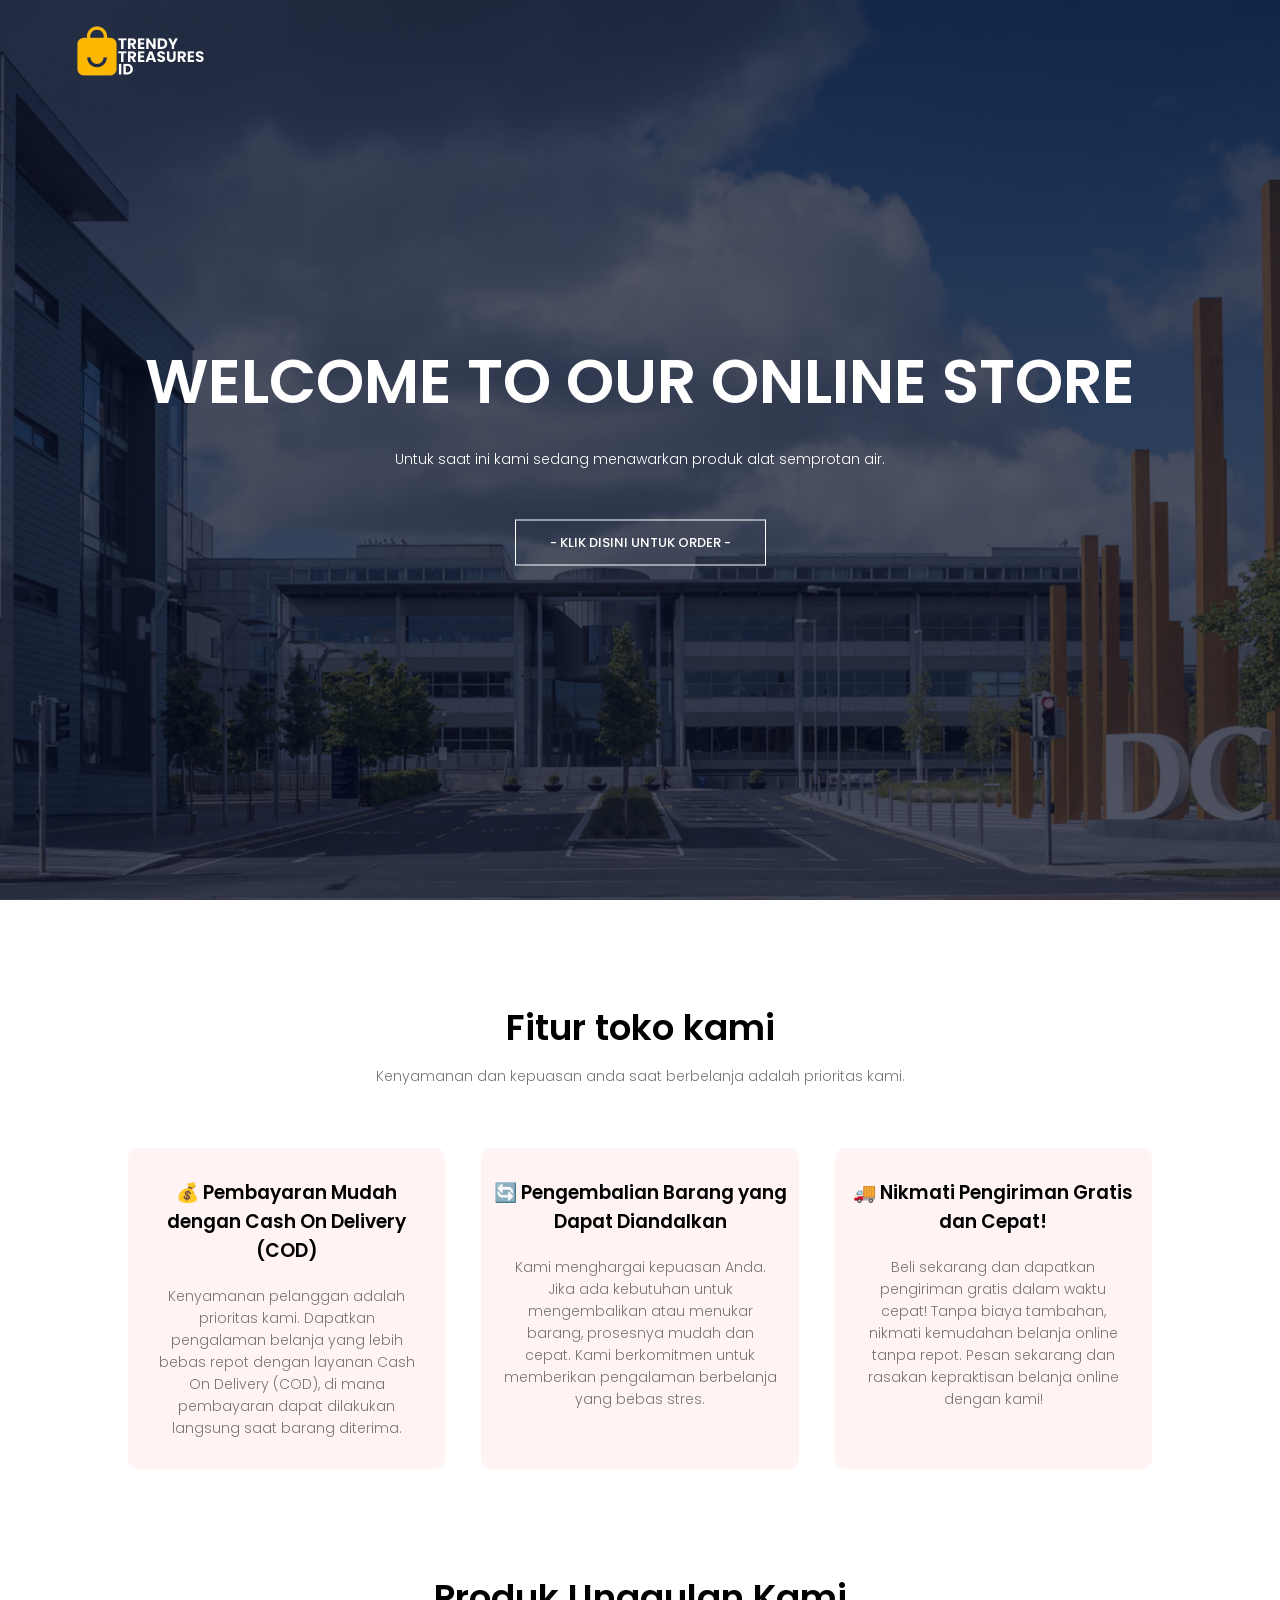
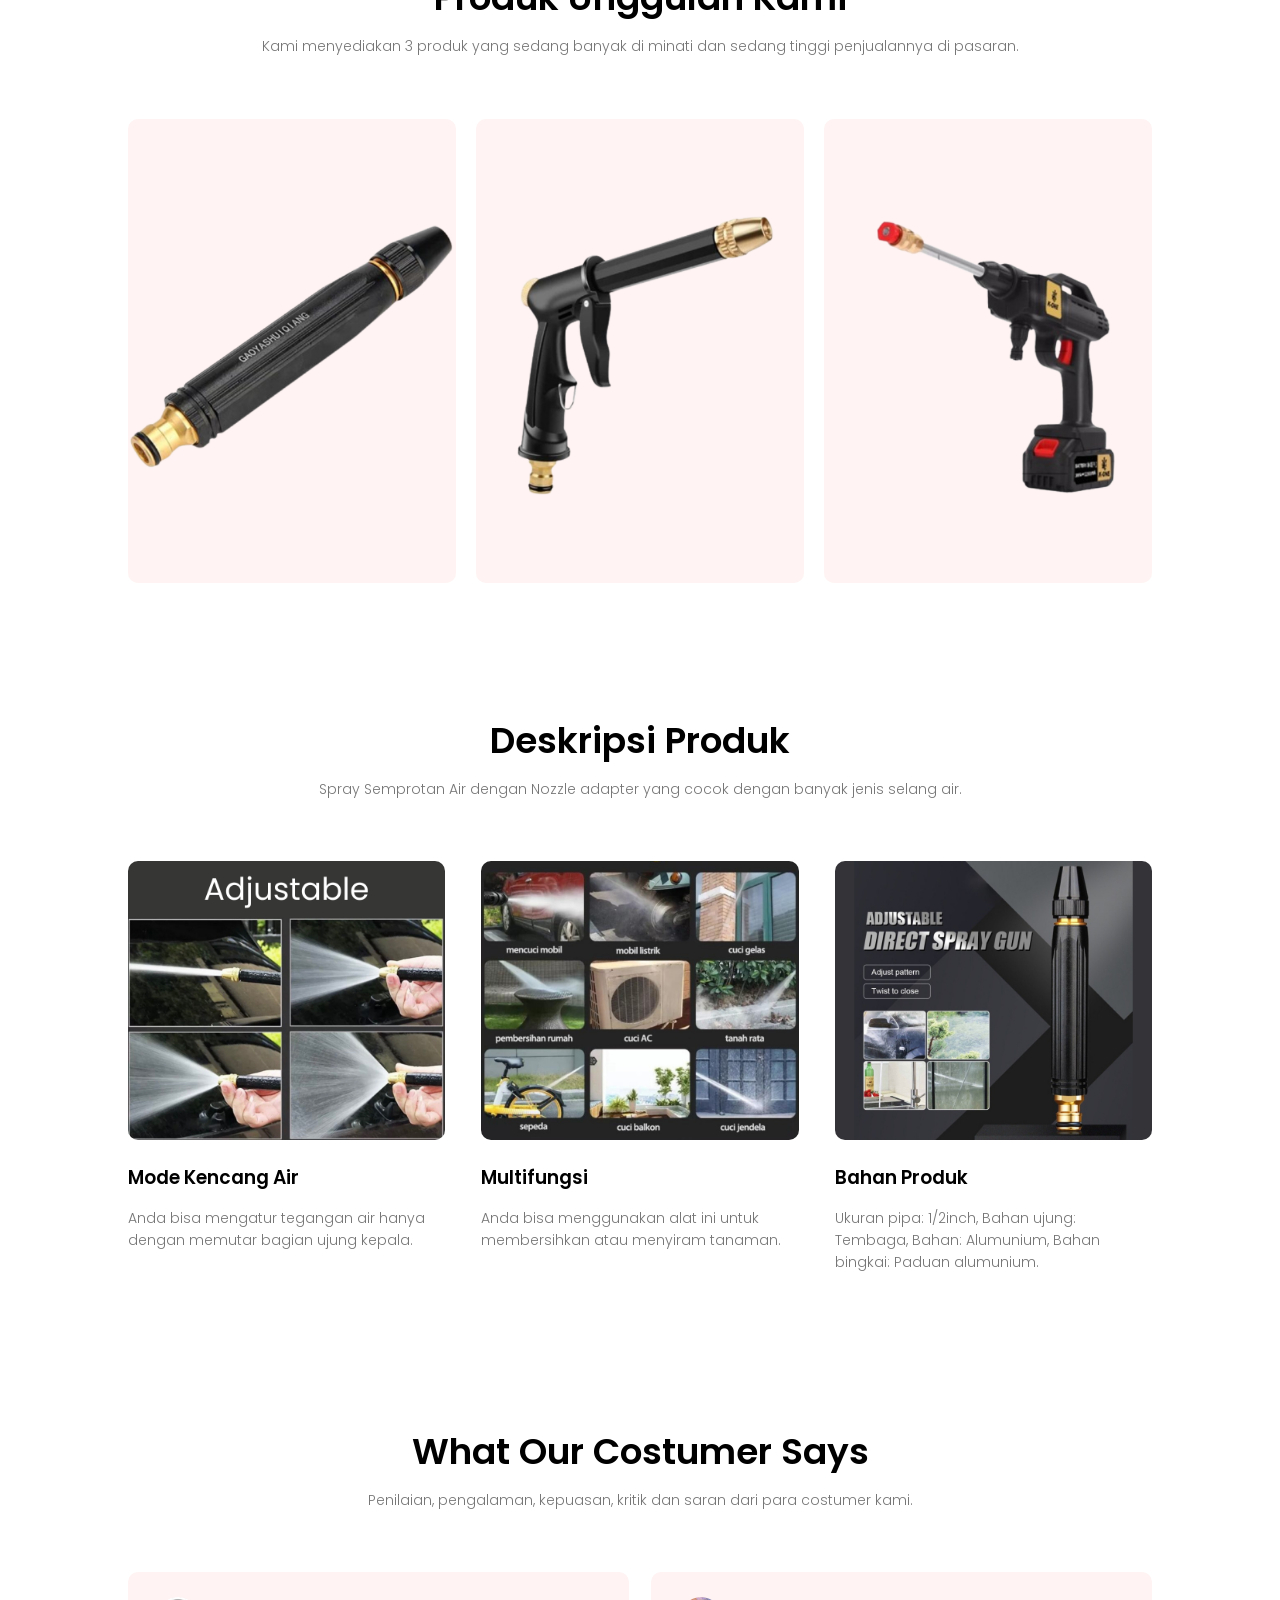
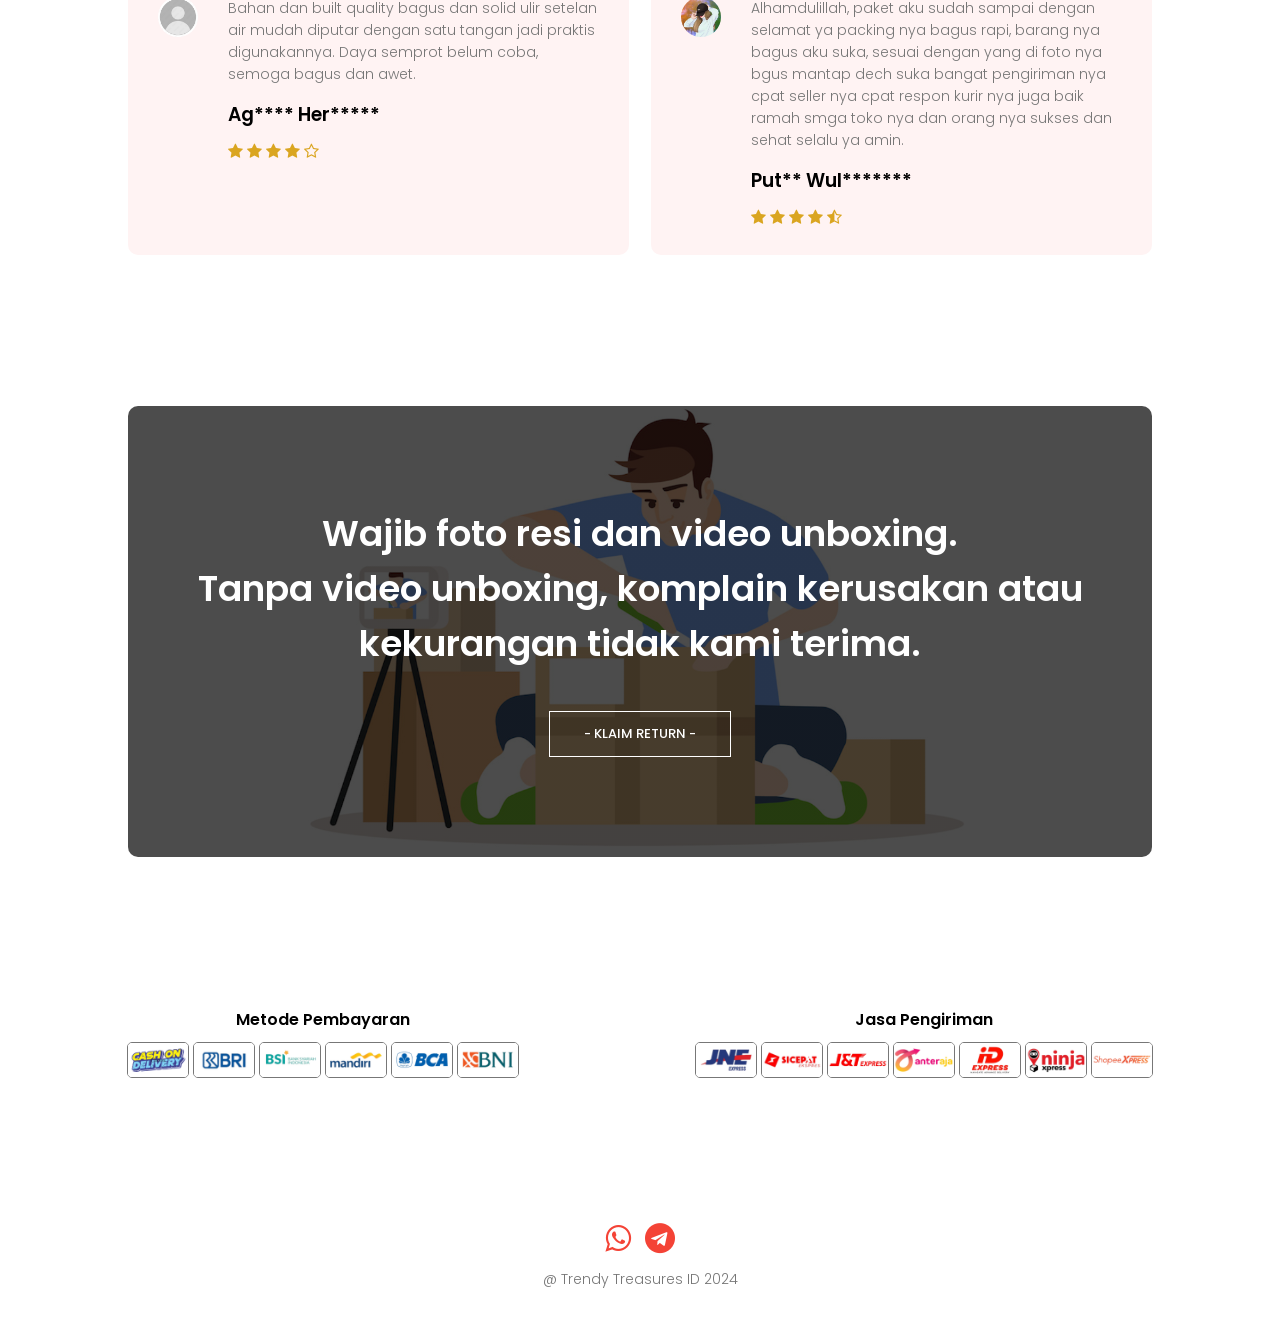
<file: index.html>
<!DOCTYPE html>
<html lang="en">
<head>
    <meta charset="UTF-8">
    <meta name="viewport" content="width=device-width, initial-scale=1.0">
    <title>TrendyTreasuresID</title>
    <link rel="stylesheet" href="style.css">
    <link rel="preconnect" href="https://fonts.googleapis.com">
    <link rel="preconnect" href="https://fonts.gstatic.com" crossorigin>
    <link href="https://fonts.googleapis.com/css2?family=Poppins:wght@500&display=swap" rel="stylesheet">
    <link rel="stylesheet" href="https://stackpath.bootstrapcdn.com/font-awesome/4.7.0/css/font-awesome.min.css">
</head>
<body>
<!--------------------------------------------------HEADER-------------------------------------------------->
    <section class="header">
        <nav>
            <a href="index.html" aria-label="logo"><img src="logonobg.png" alt="logo"></a>
        </nav>
        <div class="text-box">
            <h1>WELCOME TO OUR ONLINE STORE</h1>
            <p>Untuk saat ini kami sedang menawarkan produk alat semprotan air.</p>
            <a href="checkout.html" class="hero-btn">- KLIK DISINI UNTUK ORDER -</a>
        </div>
    </section> 
<!--------------------------------------------------COURSE-------------------------------------------------->
    <section class="course">
        <h1>Fitur toko kami</h1>
        <p>Kenyamanan dan kepuasan anda saat berbelanja adalah prioritas kami.</p>
        <div class="row">
            <div class="course-col">
                <h3>💰 Pembayaran Mudah dengan Cash On Delivery (COD)</h3>
                <p>Kenyamanan pelanggan adalah prioritas kami. Dapatkan pengalaman belanja yang lebih bebas repot dengan layanan Cash On Delivery (COD), di mana pembayaran dapat dilakukan langsung saat barang diterima.</p>
            </div>
            <div class="course-col">
                <h3>🔄 Pengembalian Barang yang Dapat Diandalkan</h3>
                <p>Kami menghargai kepuasan Anda. Jika ada kebutuhan untuk mengembalikan atau menukar barang, prosesnya mudah dan cepat. Kami berkomitmen untuk memberikan pengalaman berbelanja yang bebas stres.</p>
            </div>
            <div class="course-col">
                <h3>🚚 Nikmati Pengiriman Gratis dan Cepat!</h3>
                <p>Beli sekarang dan dapatkan pengiriman gratis dalam waktu cepat! Tanpa biaya tambahan, nikmati kemudahan belanja online tanpa repot. Pesan sekarang dan rasakan kepraktisan belanja online dengan kami!</p>
            </div>
        </div>
    </section>
<!--------------------------------------------------CAMPUS-------------------------------------------------->
    <section class="campus">
        <h1>Produk Unggulan Kami</h1>
        <p>Kami menyediakan 3 produk yang sedang banyak di minati dan sedang tinggi penjualannya di pasaran.</p>
        <div class="row">
            <div class="campus-col">
                <img src="produk1.png" alt="Hoze Nozzle Spray">
                <div class="layer">
                    <h3>Hoze Nozzle Spray</h3>
                </div>
            </div>
            <div class="campus-col">
                <img src="produk2.png" alt="Hoze Nozzle Spray Pistol">
                <div class="layer">
                    <h3>Hoze Nozzle Spray Pistol</h3>
                </div>
            </div>
            <div class="campus-col">
                <img src="produk3.png" alt="K-ONE 588V Pompa Mesin Baterai">
                <div class="layer">
                    <h3>K-ONE 588V Pompa Mesin Baterai</h3>
                </div>
            </div>
        </div>
    </section>
<!-------------------------------------------------FACILITIES------------------------------------------------->
    <section class="facilities">
        <h1>Deskripsi Produk</h1>
        <p>Spray Semprotan Air dengan Nozzle adapter yang cocok dengan banyak jenis selang air.</p>
        <div class="row">
            <div class="facilities-col">
                <img src="mode1.png" alt="">
                <h3>Mode Kencang Air</h3>
                <p>Anda bisa mengatur tegangan air hanya dengan memutar bagian ujung kepala.</p>
            </div>
            <div class="facilities-col">
                <img src="mode2.png" alt="">
                <h3>Multifungsi</h3>
                <p>Anda bisa menggunakan alat ini untuk membersihkan atau menyiram tanaman.</p>
            </div>
            <div class="facilities-col">
                <img src="mode3.png" alt="">
                <h3>Bahan Produk</h3>
                <p>Ukuran pipa: 1/2inch, Bahan ujung: Tembaga, Bahan: Alumunium, Bahan bingkai: Paduan alumunium.</p>
            </div>
        </div>
    </section>
<!-------------------------------------------------TESTIMONI------------------------------------------------->
    <section class="testimonials">
        <h1>What Our Costumer Says</h1>
        <p>Penilaian, pengalaman, kepuasan, kritik dan saran dari para costumer kami.</p>
        <div class="row">
            <div class="testimonials-col">
                <img src="userWA01.png" alt="user1">
                <div>
                    <p>Bahan dan built quality bagus dan solid ulir setelan air mudah diputar dengan satu tangan jadi praktis digunakannya. Daya semprot belum coba, semoga bagus dan awet.</p>
                    <h3>Ag**** Her*****</h3>
                    <i class="fa fa-star"></i>
                    <i class="fa fa-star"></i>
                    <i class="fa fa-star"></i>
                    <i class="fa fa-star"></i>
                    <i class="fa fa-star-o"></i>
                </div>
            </div>
            <div class="testimonials-col">
                <img src="userWA02.png" alt="user2">
                <div>
                    <p>Alhamdulillah, paket aku sudah sampai dengan selamat ya packing nya bagus rapi, barang nya bagus aku suka, sesuai dengan yang di foto nya bgus mantap dech suka bangat pengiriman nya cpat seller nya cpat respon kurir nya juga baik ramah smga toko nya dan orang nya sukses dan sehat selalu ya amin.</p>
                    <h3>Put** Wul*******</h3>
                    <i class="fa fa-star"></i>
                    <i class="fa fa-star"></i>
                    <i class="fa fa-star"></i>
                    <i class="fa fa-star"></i>
                    <i class="fa fa-star-half-o"></i>
                </div>
            </div>
        </div>
    </section>
<!------------------------------------------------KLAIM RETURN------------------------------------------------>
    <section class="cta">
        <h1>Wajib foto resi dan video unboxing.<br>Tanpa video unboxing, komplain kerusakan atau kekurangan tidak kami terima.</h1>
        <a href="https://t.me/TrendyTreasuresID" class="hero-btn">- KLAIM RETURN -</a>
    </section>
<!--------------------------------------------------FOOTER1-------------------------------------------------->
    <section class="footer">
        <div class="row1">
            <div class="payment">
                <h4>Metode Pembayaran</h4>
                <img src="cod.png" alt="COD">
                <img src="BRI.png" alt="BRI">
                <img src="BSI.png" alt="BSI">
                <img src="MANDIRI.png" alt="MANDIRI">
                <img src="BCA.png" alt="BCA">
                <img src="BNI.png" alt="BNI">
            </div>
            <div class="payment">
                <h4>Jasa Pengiriman</h4>
                <img src="jne.png" alt="JNE">
                <img src="sicepat.png" alt="SiCepat">
                <img src="jnt.png" alt="JNT">
                <img src="anteraja.png" alt="AnterAja">
                <img src="id.png" alt="ID">
                <img src="ninja.png" alt="Ninja">
                <img src="shopee.png" alt="Shopee">
            </div>
        </div>
    </section>
<!--------------------------------------------------FOOTER2-------------------------------------------------->
    <section class="footer">
        <div class="icons">
            <a href="https://wa.me/6282126681642" aria-label="contact"><i class="fa fa-whatsapp"></i></a>
            <a href="https://t.me/TrendyTreasuresID" aria-label="contact"><i class="fa fa-telegram"></i></a>
        </div>
        <p>@ Trendy Treasures ID 2024</p>
    </section>

</body>
</html>
</file>
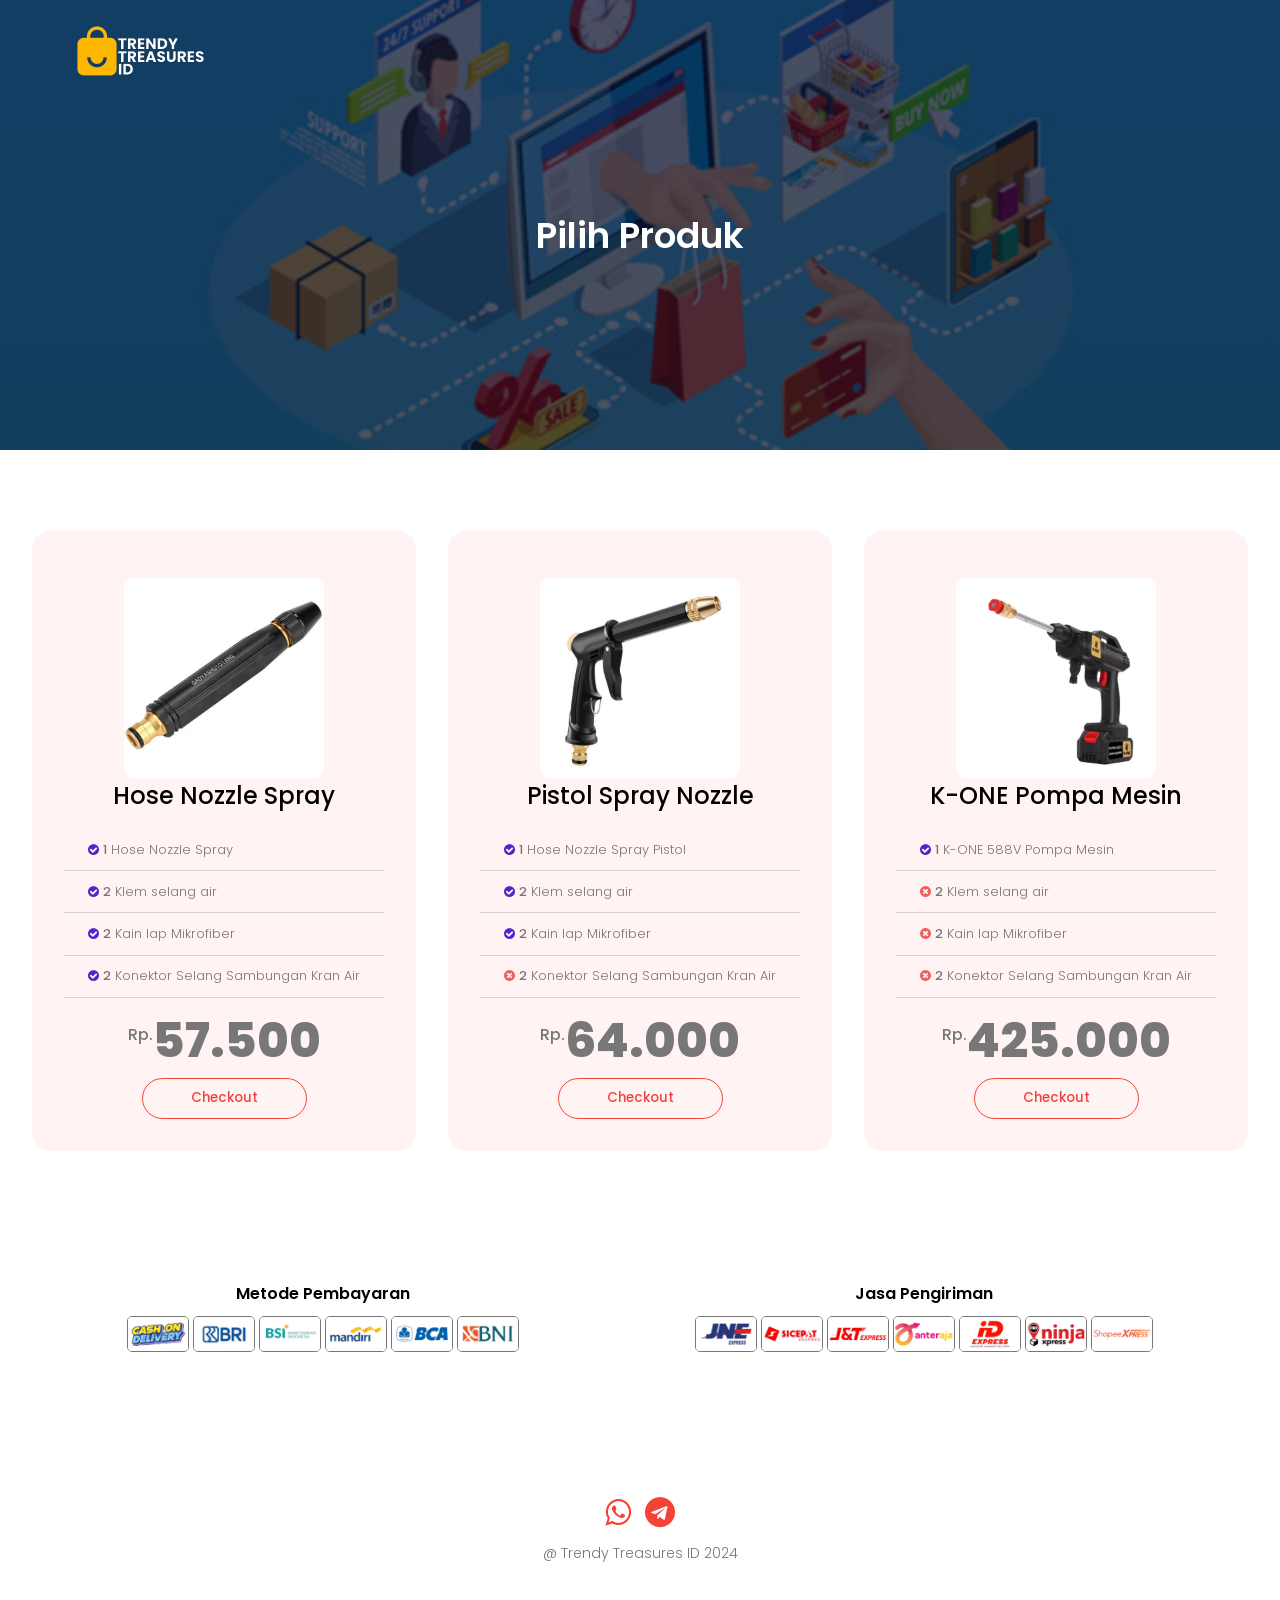
<file: checkout.html>
<!DOCTYPE html>
<html lang="en">
<head>
    <meta charset="UTF-8">
    <meta name="viewport" content="width=device-width, initial-scale=1.0">
    <title>TrendyTreasuresID</title>
    <link rel="stylesheet" href="style.css">
    <link rel="preconnect" href="https://fonts.googleapis.com">
    <link rel="preconnect" href="https://fonts.gstatic.com" crossorigin>
    <link href="https://fonts.googleapis.com/css2?family=Poppins:wght@500&display=swap" rel="stylesheet">
    <link rel="stylesheet" href="https://stackpath.bootstrapcdn.com/font-awesome/4.7.0/css/font-awesome.min.css">
</head>
<body>
<!-------------------------------------------------SUB HEADER------------------------------------------------->
    <section class="sub-header">
        <nav>
            <a href="index.html" aria-label="logo"><img src="logonobg.png" alt="logo"></a>
        </nav>
        <h1>Pilih Produk</h1>
    </section>
<!------------------------------------------------PILIH PRODUK------------------------------------------------>
    <section class="pricing">
        <div class="card-wrapper">
            <div class="card-header">
                <img src="price1.png" alt="">
                <h2>Hose Nozzle Spray</h2>
            </div>
            <div class="card-detail">
                <p><span class="fa fa-check-circle check"></span> <b>1</b> Hose Nozzle Spray</p>
                <p><span class="fa fa-check-circle check"></span> <b>2</b> Klem selang air</p>
                <p><span class="fa fa-check-circle check"></span> <b>2</b> Kain lap Mikrofiber</p>
                <p><span class="fa fa-check-circle check"></span> <b>2</b> Konektor Selang Sambungan Kran Air</p>
            </div>
            <div class="card-price">
                <p><sup>Rp.</sup>57.500</p>
            </div>
            <a href="paymenta.html"><button class="card-button">Checkout</button></a>
        </div>
        <div class="card-wrapper">
            <div class="card-header">
                <img src="price2.png" alt="">
                <h2>Pistol Spray Nozzle</h2>
            </div>
            <div class="card-detail">
                <p><span class="fa fa-check-circle check"></span> <b>1</b> Hose Nozzle Spray Pistol</p>
                <p><span class="fa fa-check-circle check"></span> <b>2</b> Klem selang air</p>
                <p><span class="fa fa-check-circle check"></span> <b>2</b> Kain lap Mikrofiber</p>
                <p><span class="fa fa-times-circle nocheck"></span> <b>2</b> Konektor Selang Sambungan Kran Air</p>
            </div>
            <div class="card-price">
                <p><sup>Rp.</sup>64.000</p>
            </div>
            <a href="paymentb.html"><button class="card-button">Checkout</button></a>
        </div>
        <div class="card-wrapper">
            <div class="card-header">
                <img src="price3.png" alt="">
                <h2>K-ONE Pompa Mesin</h2>
            </div>
            <div class="card-detail">
                <p><span class="fa fa-check-circle check"></span> <b>1</b> K-ONE 588V Pompa Mesin</p>
                <p><span class="fa fa-times-circle nocheck"></span> <b>2</b> Klem selang air</p>
                <p><span class="fa fa-times-circle nocheck"></span> <b>2</b> Kain lap Mikrofiber</p>
                <p><span class="fa fa-times-circle nocheck"></span> <b>2</b> Konektor Selang Sambungan Kran Air</p>
            </div>
            <div class="card-price">
                <p><sup>Rp.</sup>425.000</p>
            </div>
            <a href="paymentc.html"><button class="card-button">Checkout</button></a>
        </div>
    </section>
<!--------------------------------------------------FOOTER1-------------------------------------------------->
    <section class="footer">
        <div class="row1">
            <div class="payment">
                <h4>Metode Pembayaran</h4>
                <img src="cod.png" alt="COD">
                <img src="BRI.png" alt="BRI">
                <img src="BSI.png" alt="BSI">
                <img src="MANDIRI.png" alt="MANDIRI">
                <img src="BCA.png" alt="BCA">
                <img src="BNI.png" alt="BNI">
            </div>
            <div class="payment">
                <h4>Jasa Pengiriman</h4>
                <img src="jne.png" alt="JNE">
                <img src="sicepat.png" alt="SiCepat">
                <img src="jnt.png" alt="JNT">
                <img src="anteraja.png" alt="AnterAja">
                <img src="id.png" alt="ID">
                <img src="ninja.png" alt="Ninja">
                <img src="shopee.png" alt="Shopee">
            </div>
        </div>
    </section>
<!--------------------------------------------------FOOTER2-------------------------------------------------->
    <section class="footer">
        <div class="icons">
            <a href="https://wa.me/6282126681642" aria-label="contact"><i class="fa fa-whatsapp"></i></a>
            <a href="https://t.me/TrendyTreasuresID" aria-label="contact"><i class="fa fa-telegram"></i></a>
        </div>
        <p>@ Trendy Treasures ID 2024</p>
    </section>

</body>
</html>
</file>
<file: style.css>
*{
    margin: 0;
    padding: 0;
    font-family: "Poppins", sans-serif;
    font-weight: 500;
    font-style: normal;      
}

/* --------------------------------------------------HEADER------------------------------------------------- */

.header{
    min-height: 100vh;
    width: 100%;
    background-image: linear-gradient(rgba(4,9,30,0.7),rgba(4,9,30,0.7)),url(banner.png);
    background-position: center;
    background-size: cover;
    position: relative;
}
nav{
    display: flex;
    padding: 2% 6%;
    justify-content: space-between;
    align-items: center;
}
nav img{
    width: 150px;
}
.text-box{
    width: 90%;
    color: white;
    position: absolute;
    top: 50%;
    left: 50%;
    transform: translate(-50%,-50%);
    text-align: center;
}
.text-box h1{
    font-size: 62px;
}
.text-box p{
    margin: 10px 0 40px;
    font-size: 14px;
    color: white;
}
.hero-btn{
    display: inline-block;
    text-decoration: none;
    color: white;
    border: 1px solid white;
    padding: 12px 34px;
    font-size: 13px;
    background: transparent;
    position: relative;
    cursor: pointer;
}
.hero-btn:hover{
    border: 1px solid #f44336;
    background: #f44336;
    transition: 0.5s;
}
@media(max-width: 640px){
    .text-box h1{
        font-size: 20px;
    }
}

/* --------------------------------------------------COURSE------------------------------------------------- */

.course{
    width: 80%;
    margin: auto;
    text-align: center;
    padding-top: 100px;
}
h1{
    font-size: 36px;
    font-weight: 600;
}
p{
    color: #777;
    font-size: 14px;
    font-weight: 300;
    line-height: 22px;
    padding: 10px;
}
.row{
    margin-top: 5%;
    display: flex;
    justify-content: space-between;
}
.course-col{
    flex-basis: 31%;
    background: #fff3f3;
    border-radius: 10px;
    margin-bottom: 5%;
    padding: 20px 12px;
    box-sizing: border-box;
    transition: 0.5s;
}
h3{
    text-align: center;
    font-weight: 600;
    margin: 10px 0;
}
.course-col:hover{
    box-shadow: 0 0 20px 0px rgba(0,0,0,0.2);
}
@media(max-width: 640px){
    .row{
        flex-direction: column;
    }
}

/* --------------------------------------------------CAMPUS------------------------------------------------- */

.campus{
    width: 80%;
    margin: auto;
    text-align: center;
    padding-top: 50px;
}
.campus-col{
    flex-basis: 32%;
    border-radius: 10px;
    margin-bottom: 30px;
    position: relative;
    overflow: hidden;
}
.campus-col img{
    width: 100%;
    display: block;
}
.layer{
    background: transparent;
    height: 100%;
    width: 100%;
    position: absolute;
    top: 0;
    left: 0;
    transition: 0.5s;
}
.layer:hover{
    background: rgba(226,0,0,0.7);
}
.layer h3{
    width: 100%;
    font-weight: 500;
    color: white;
    font-size: 26px;
    bottom: 0;
    left: 50%;
    transform: translateX(-50%);
    position: absolute;
    opacity: 0;
    transition: 0.5s;
}
.layer:hover h3{
    bottom: 49%;
    opacity: 1;
}

/* ------------------------------------------------FACILITIES----------------------------------------------- */

.facilities{
    width: 80%;
    margin: auto;
    text-align: center;
    padding-top: 100px;
}
.facilities-col{
    flex-basis: 31%;
    border-radius: 10px;
    margin-bottom: 5%;
    text-align: left;
}
.facilities-col img{
    width: 100%;
    border-radius: 10px;
}
.facilities-col p{
    padding: 0;
}
.facilities-col h3{
    margin-top: 16px;
    margin-bottom: 15px;
    text-align: left;
}

/* ------------------------------------------------TESTIMONI----------------------------------------------- */

.testimonials{
    width: 80%;
    margin: auto;
    padding-top: 100px;
    text-align: center;
}
.testimonials-col{
    flex-basis: 44%;
    border-radius: 10px;
    margin-bottom: 5%;
    text-align: left;
    background: #fff3f3;
    padding: 25px;
    cursor: pointer;
    display: flex;
}
.testimonials-col img{
    height: 40px;
    margin-left: 5px;
    margin-right: 30px;
    border-radius: 50%;
}
.testimonials-col p{
    padding: 0;
}
.testimonials-col h3{
    margin-top: 15px;
    text-align: left;
}
.testimonials-col .fa{
    color: goldenrod;
}
@media(max-width: 640px){
    .testimonials-col img{
        margin-left: 0px;
        margin-right: 15px;
    }
}

/* -----------------------------------------------KLAIM RETURN---------------------------------------------- */

.cta{
    margin: 100px auto;
    width: 80%;
    background-image: linear-gradient(rgba(0,0,0,0.7),rgba(0,0,0,0.7)),url(banner2.png);
    background-position: center;
    background-size: cover;
    border-radius: 10px;
    text-align: center;
    padding: 100px 0;
}
.cta h1{
    color: white;
    margin-bottom: 40px;
    padding: 0;
}
@media(max-width: 640px){
    .cta h1{
        font-size: 24px;
    }
}

/* -------------------------------------------------FOOTER1------------------------------------------------ */

.footer{
    width: 100%;
    text-align: center;
    padding: 30px 0;
}
.row1{
    display: flex;
    justify-content: space-between;
    padding: 0 9%;
}
.payment{
    border-radius: 10px;
    margin-bottom: 5%;
    padding: 20px 12px;
}
.payment h4{
    margin-bottom: 10px;
    margin-top: 0px;
    font-weight: 600;
}
.payment img{
    width: 60px;
    border: 1px solid #777;
    border-radius: 5px;
}
@media(max-width: 640px){
    .row1{
        flex-direction: column;
    }
}

/* -------------------------------------------------FOOTER2------------------------------------------------ */

.icons .fa{
    font-size: 30px;
    color: #f44336;
    margin: 0 5px;
    cursor: pointer;
    padding: 5px 0;
}

/* ----------------------------------------------CHECKOUT PAGE--------------------------------------------- */

/* -----------------------------------------------SUB HEADER----------------------------------------------- */

.sub-header{
    height: 50vh;
    width: 100%;
    background-image: linear-gradient(rgba(4,9,40,0.7),rgba(4,9,30,0.7)),url(background.png);
    background-position: center;
    background-size: cover;
    text-align: center;
    color: white; 
}
.sub-header h1{
    margin-top: 100px;
}

/*-----------------------------------------------PILIH PRODUK-----------------------------------------------*/

.pricing{
    display: flex;
    justify-content: center;
    flex-wrap: wrap;
    width: 100%;
    padding: 5% 0;
}
.card-wrapper{
    display: flex;
    flex-direction: column;
    align-items: center;
    justify-content: center;
    width: 320px;
    height: auto;
    background-color: #fff3f3;
    border-radius: 20px;
    padding: 2rem;
    margin: 1rem;
    transition: 0.5s;
}
.card-wrapper:hover{
    box-shadow: 0 0 20px 0px rgba(0,0,0,0.2);
}
.card-header{
    margin: 1rem;
    text-align: center;
}
.card-wrapper:hover .card-header h2{
    transition: 0.5s;
    color: #f44336;
    letter-spacing: 2;
}
.card-header img{
    width: 200px;
    display: block;
    margin: 0 auto;
    border-radius: 10px;
}
.card-detail{
    width: 100%;
}
.card-detail p{
    padding: 0.6rem 1.5rem;
    font-size: 0.8rem;
    border-bottom: 1px solid #d5d5d5;
}
.check{
    color: #5222d0;
}
.nocheck{
    color: #ec615b;
}
.card-price{
    display: flex;
    align-items: flex-start;
    margin: 1rem;
}
.card-price p{
    font-size: 3rem;
    font-weight: 800;
}
.card-price p sup{
    font-size: 1rem;
}
.card-price p sub{
    font-size: 1rem;
}
.card-button{
    padding: 0.6rem 3rem;
    border: 1px solid #f44336;
    background-color: transparent;
    color: #f44336;
    border-radius: 30px;
    cursor: pointer;
    transition: 0.5s;
}
.card-button:hover{
    border: 1px solid #f44336;
    background-color: #f44336;
    color: white;
    font-weight: 800;
}
@media(max-width: 640px){
    .card-price p{
        font-size: 38px;
    }
    .card-price p sup{
        font-size: 1rem;
    }
}

/* ---------------------------------------KONFIRMASI PESANAN------------------------------------------------ */

.contact-us{
    width: 80%;
    margin: auto;
}
.contact-col{
    flex-basis: 48%;
    margin-bottom: 30px;
}
.contact-col input, .contact-col textarea{
    width: 100%;
    padding: 15px;
    margin-bottom: 17px;
    outline: none;
    border: 1px solid #ccc;
    box-sizing: border-box;
}
.contact-col select{
    width: 100%;
    padding: 15px;
    margin-bottom: 17px;
    outline: none;
    border: 1px solid #ccc;
    box-sizing: border-box;
}
.red-btn{
    border: 1px solid #f44336;
    background: transparent;
    color: #f44336;
}
.red-btn:hover{
    color: white;
}
</file>
